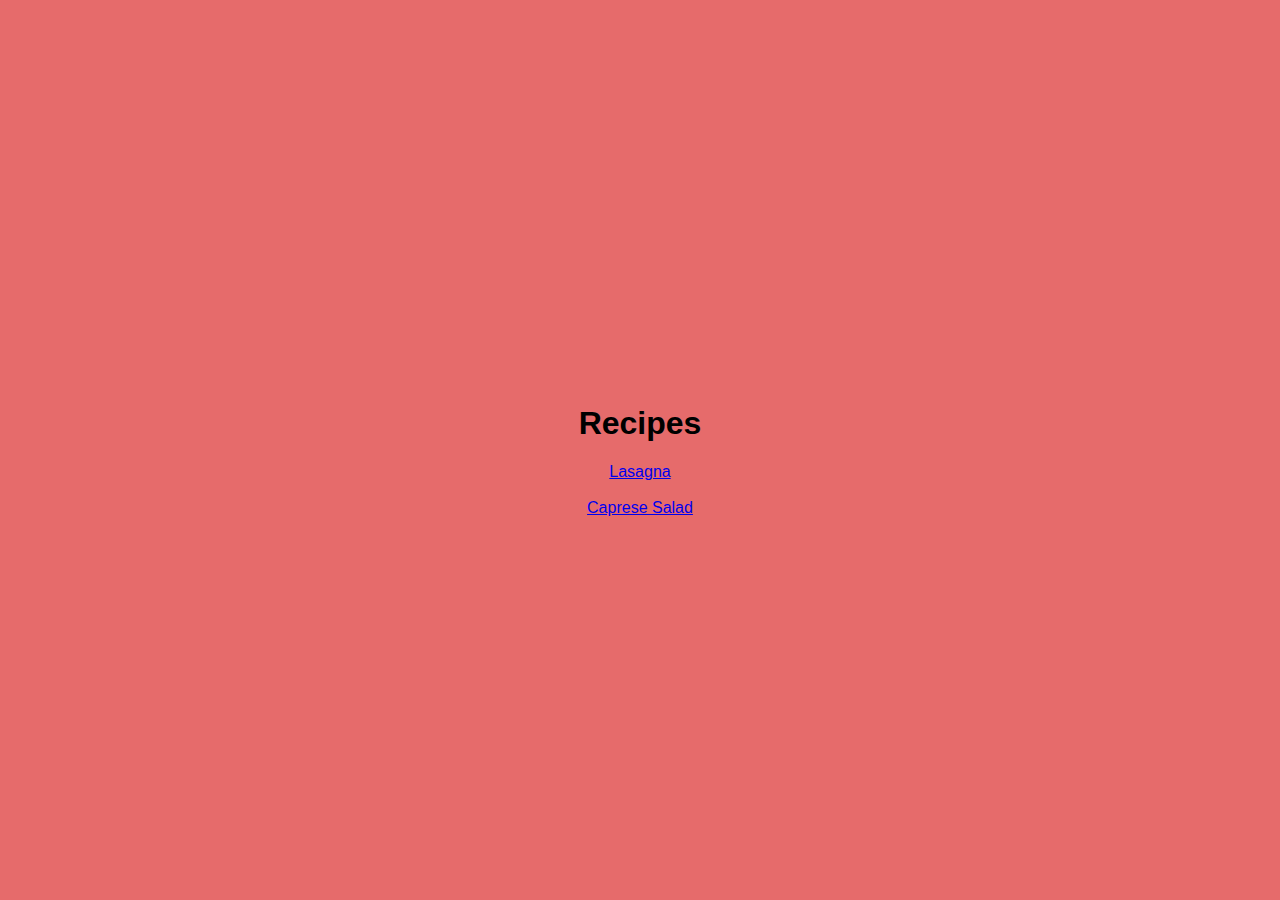
<file: index.html>
<!DOCTYPE html>
<html lang="en">
<head>
    <meta charset="UTF-8">

    <title>Recipes</title>
    <link rel="stylesheet" href="style.css">
</head>
<body>
    <h1>Recipes</h1>
    <a href="./recipes/lasagna.html">Lasagna</a><br/>
    <a href="./recipes/caprese.html">Caprese Salad</a>
</body>
</html>
</file>
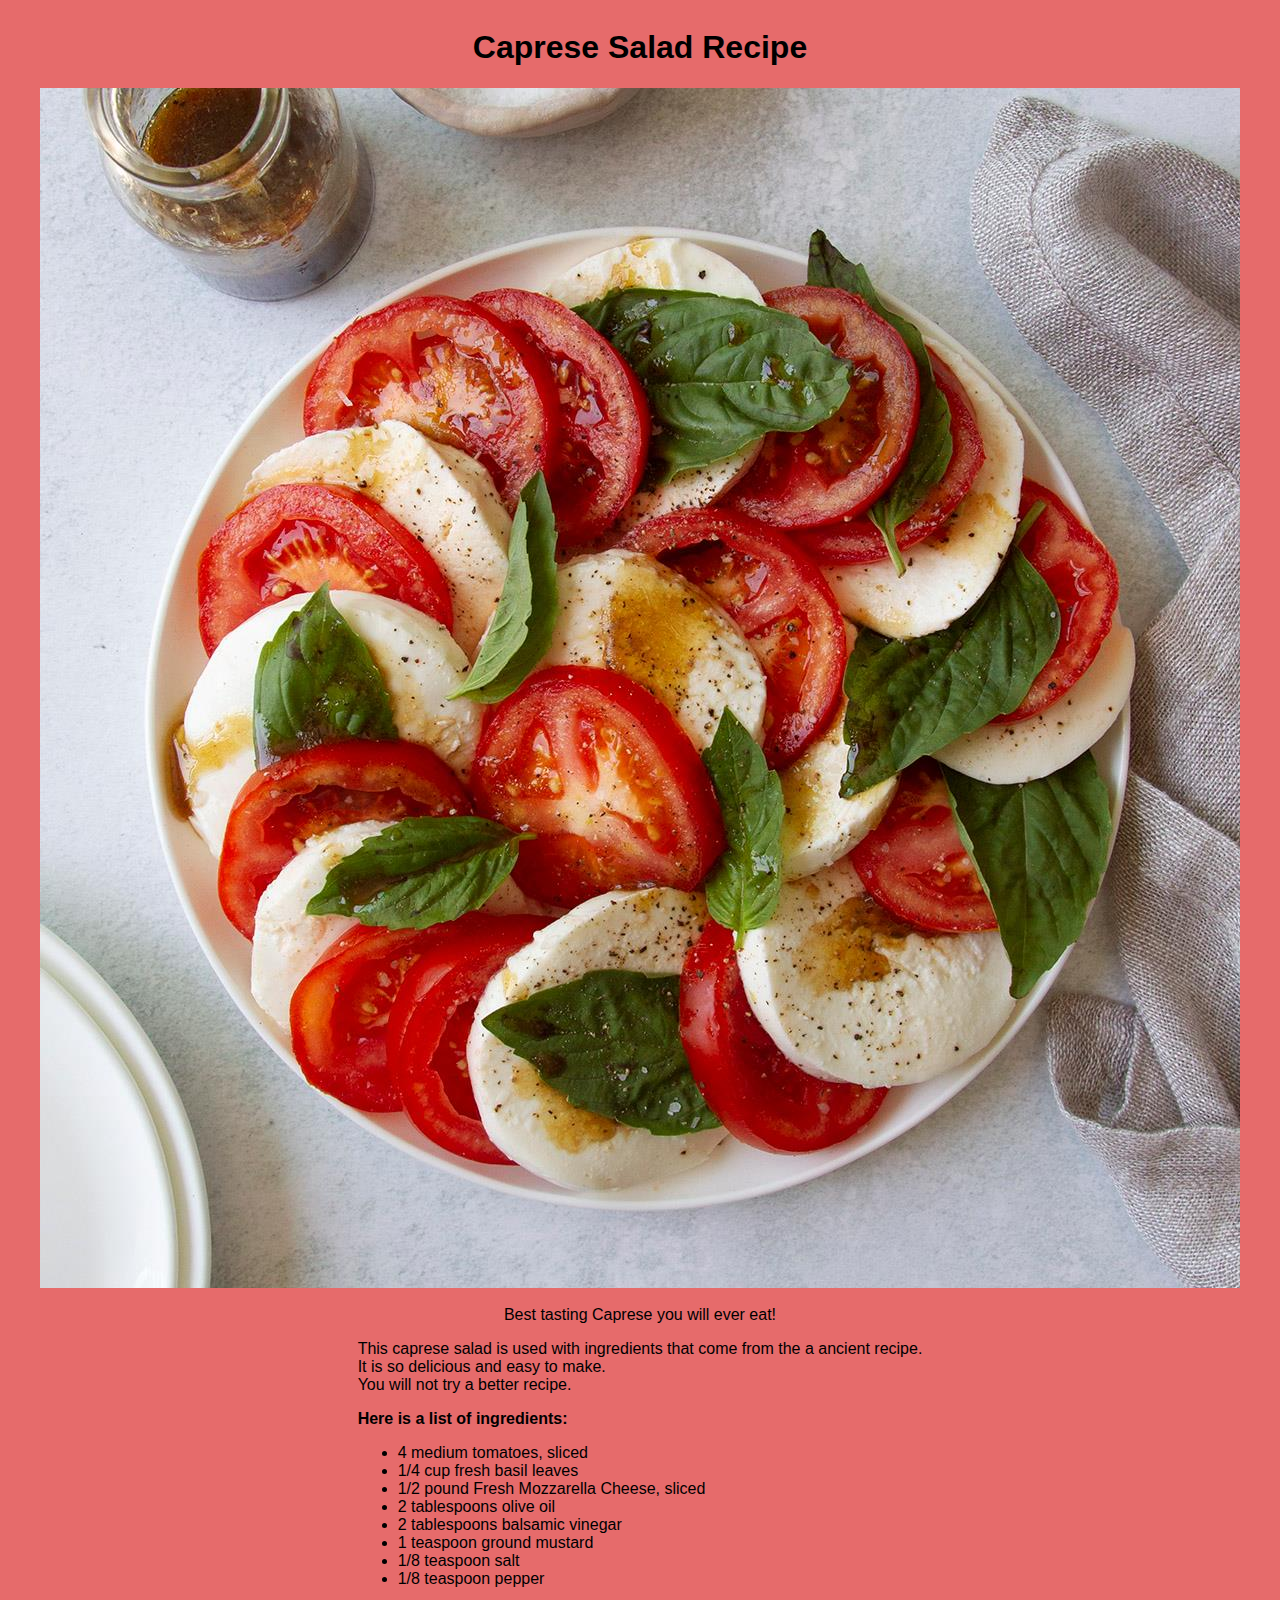
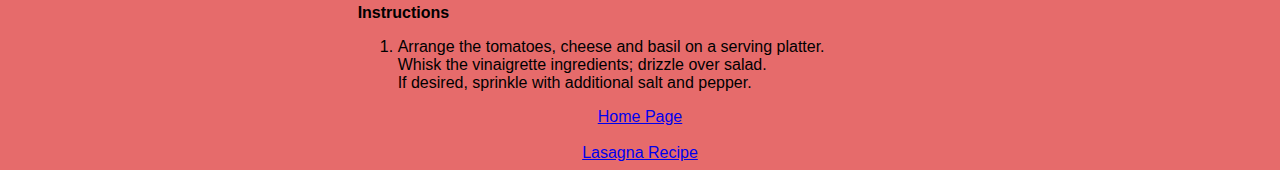
<file: recipes/caprese.html>
<!DOCTYPE html>
<html lang="en">
<head>
    <meta charset="UTF-8">
    <meta http-equiv="X-UA-Compatible" content="IE=edge">
    <meta name="viewport" content="width=device-width, initial-scale=1.0">
    <link rel="stylesheet" href="../style.css">
    <title>Caprese Salad Recipe</title>
</head>
<body>
    <h1>Caprese Salad Recipe</h1>
    <img src="caprese.jpg" alt="Caprese"><br/>

    Best tasting Caprese you will ever eat!<br/>
    
    <div>
    <p>This caprese salad is used with ingredients that come from the a ancient recipe. 
        <br/>It is so delicious and easy to make. 
        <br/>You will not try a better recipe.
    </p>

    
        
        <strong>Here is a list of ingredients:</strong>
        <ul>
            <li>4 medium tomatoes, sliced</li>
            <li>1/4 cup fresh basil leaves</li>
            <li>1/2 pound Fresh Mozzarella Cheese, sliced</li>
            <li>2 tablespoons olive oil</li>
            <li>2 tablespoons balsamic vinegar</li>
            <li>1 teaspoon ground mustard</li>
            <li>1/8 teaspoon salt</li>
            <li>1/8 teaspoon pepper</li>
        </ul>


        <strong>Instructions</strong>
        <ol>
            <li>Arrange the tomatoes, cheese and basil on a serving platter. 
                <br/>Whisk the vinaigrette ingredients; drizzle over salad. 
                <br/>If desired, sprinkle with additional salt and pepper.</li>
            
        </ol>
    </div>

    <a href="../index.html">Home Page</a><br/>
    <a href="./lasagna.html">Lasagna Recipe</a>
</body>
</html>
</file>
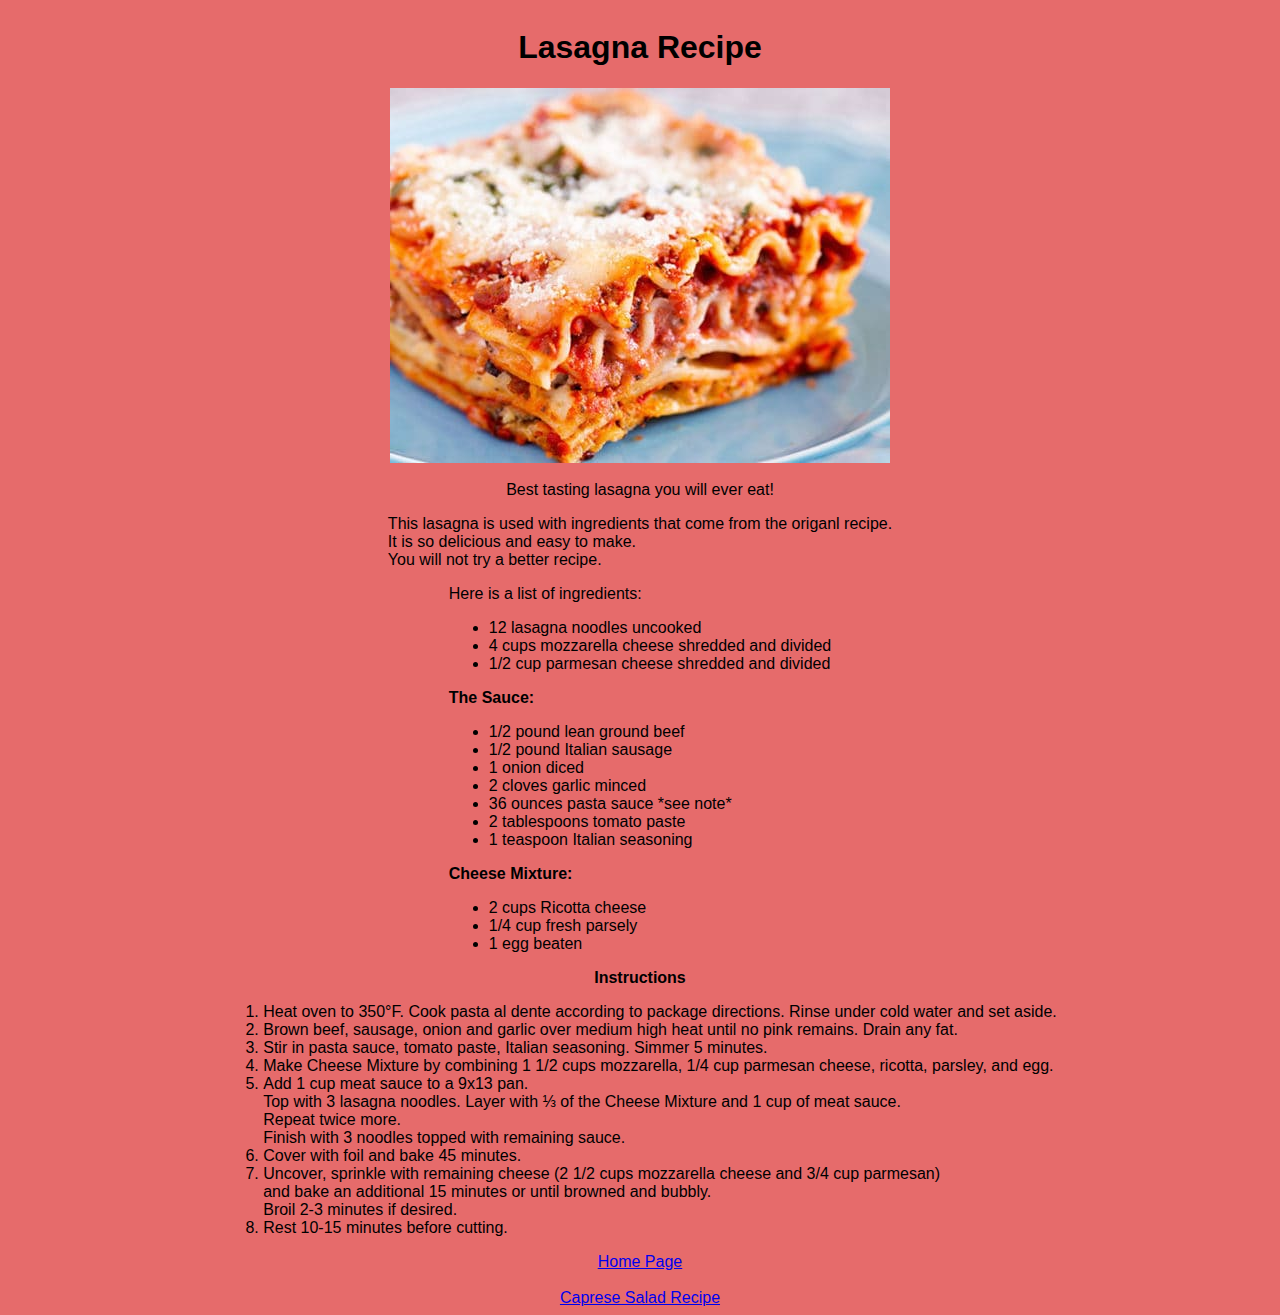
<file: recipes/lasagna.html>
<!DOCTYPE html>
<html lang="en">
<head>
    <meta charset="UTF-8">
    <link rel="stylesheet" href="../style.css">
    <title>Lasagna Recipe</title>
</head>
<body>
    <h1>Lasagna Recipe</h1>
    <img src="lasagna.jpg" alt="Lasagna"><br/>

    Best tasting lasagna you will ever eat!<br/>
    
    
    <p>This lasagna is used with ingredients that come from the origanl recipe. 
        <br/>It is so delicious and easy to make. 
        <br/>You will not try a better recipe.
    </p>

        <div id="ingredients">
        Here is a list of ingredients:<br/>

        
        
        <ul>
            <li>12 lasagna noodles uncooked</li>
            <li>4 cups mozzarella cheese shredded and divided</li>
            <li>1/2 cup parmesan cheese shredded and divided</li>
        </ul>

        <strong>The Sauce:</strong>
        <ul>
            <li>1/2 pound lean ground beef</li>
            <li>1/2 pound Italian sausage</li>
            <li>1 onion diced</li>
            <li>2 cloves garlic minced</li>
            <li>36 ounces pasta sauce *see note*</li>
            <li>2 tablespoons tomato paste</li>
            <li>1 teaspoon Italian seasoning</li>
        </ul>

        <strong>Cheese Mixture:</strong> 
        <ul>
            <li>2 cups Ricotta cheese</li>
            <li>1/4 cup fresh parsely</li>
            <li>1 egg beaten</li>
        </ul>
      </div>
        <strong>Instructions</strong>
        <ol>
            <li>Heat oven to 350°F. Cook pasta al dente according to package directions. Rinse under cold water and set aside.</li>
            <li>Brown beef, sausage, onion and garlic over medium high heat until no pink remains. Drain any fat.</li>
            <li>Stir in pasta sauce, tomato paste, Italian seasoning. Simmer 5 minutes.</li>
            <li>Make Cheese Mixture by combining 1 1/2 cups mozzarella, 1/4 cup parmesan cheese, ricotta, parsley, and egg.</li>
            <li>Add 1 cup meat sauce to a 9x13 pan.<br/>
                Top with 3 lasagna noodles. Layer with ⅓ of the Cheese Mixture and 1 cup of meat sauce.<br/>
                Repeat twice more.<br/>
                Finish with 3 noodles topped with remaining sauce.</li>
            <li>Cover with foil and bake 45 minutes. </li>
            <li>Uncover, sprinkle with remaining cheese (2 1/2 cups mozzarella cheese and 3/4 cup parmesan)
                <br/>and bake an additional 15 minutes or until browned and bubbly. 
                <br/>Broil 2-3 minutes if desired.</li>
            <li>Rest 10-15 minutes before cutting.</li>
            
        </ol>
    

    <a href="../index.html">Home Page</a><br/>
    <a href="./caprese.html">Caprese Salad Recipe</a>
</body>
</html>
</file>
<file: style.css>
html, body {
	min-height: 100%;
	background-color : rgb(230, 107, 107);
	color: #000;
    font-family: Arial, Helvetica, sans-serif;
    display: flex;
    align-items: center;
    justify-content: center;
    flex-direction: column;
}


img {flex: 1;}
</file>
